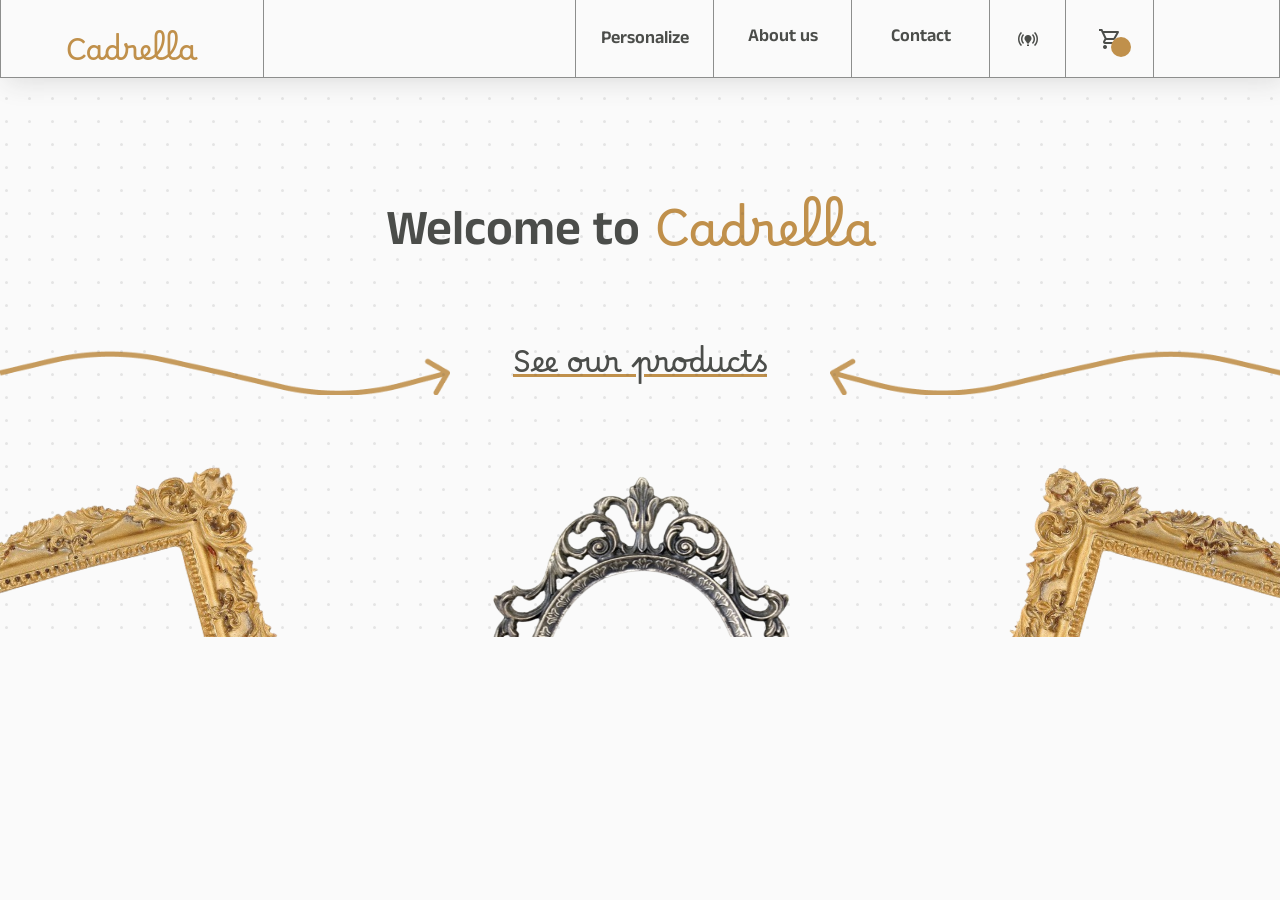
<file: frontend/desktop/index.html>
<!DOCTYPE html>
<html lang="en">
<head>
    <meta charset="UTF-8">
    <meta name="viewport" content="width=device-width, initial-scale=1.0">
    <link rel="preconnect" href="https://fonts.googleapis.com">
    <link rel="preconnect" href="https://fonts.gstatic.com" crossorigin>
    <link href="https://fonts.googleapis.com/css2?family=Borel&display=swap" rel="stylesheet">
    
    <link rel="preconnect" href="https://fonts.googleapis.com">
    <link rel="preconnect" href="https://fonts.gstatic.com" crossorigin>
    <link href="https://fonts.googleapis.com/css2?family=Anek+Telugu:wght@100..800&family=Borel&display=swap" rel="stylesheet">
    
    <link rel="stylesheet" href="https://fonts.googleapis.com/css2?family=Material+Symbols+Outlined"/>
    <title>Cadrella</title>
    <link rel="stylesheet" href="header.css">
    <link rel="stylesheet" href="product_details.css">
    <link rel="stylesheet" href="content_container.css">
    <link rel="stylesheet" href="bottom_decoration_frames.css">
    <link rel="stylesheet" href="gateway.css">
    <link rel="stylesheet" href="welcome.css">
    <link rel="stylesheet" href="main_gap.css">
    <link rel="stylesheet" href="main.css">
    <link rel="stylesheet" href="point.css">
    <link rel="stylesheet" href="body.css">
    <link rel="stylesheet" href="borel_regular.css">
    <link rel="stylesheet" href="catalogueOptions.css">
    <link rel="stylesheet" href="fields.css">
    <link rel="stylesheet" href="personalize.css">
    <link rel="stylesheet" href="order.css">

    <link rel="stylesheet" href="media.css">
    <link rel="stylesheet" href="animation_def.css">
    <link rel="stylesheet" href="animation.css">

    <link rel="stylesheet" href="cartNumber.css">
</head>
<body>
    <header id="header">
        <div id="logo">
            <p id="logo_text">Cadrella</p>
        </div>
        <div id="header_gap"></div>
        <div id="personalize">
            <p id="personalize_text">Personalize</p>
        </div>
        <div id="about_us">
            <p id="about_us_text">About us</p>
        </div>
        <div id="contact">
            <p id="contact_text">Contact</p>
        </div>
        <div id="network">
            <span class="material-symbols-outlined">
                online_prediction
            </span>
        </div>
        <div id="settings">
            <!--<span class="material-symbols-outlined">
                settings
            </span>-->
            <span class="material-symbols-outlined">
                shopping_cart
            </span>
            <div id="cart_number">
            </div>
        </div>
        <div id="right_gap"></div>
    </header>
    <main id="main">
        <div id="main_gap"></div>
        <div id="welcome">
            <p id="welcome_text">Welcome to</p><b id="cadrella_text">&nbsp;Cadrella</b>
        </div>
        <div id="gateway">
            <div id="left_arrow">
                <img title="arrow_left" class="arrow_left" src="Arrow_Left.png">
            </div>
            <div id="catalogues">
                <u id="catalogues_text" data-products_or_catalogues="products">See our products</u>
            </div>
            <div id="right_arrow">
                <img title="arrow_right" class="arrow_right" src="Arrow_Right.png">
            </div>
        </div>
        <div id="frames">
            <div id="left_gold">
                <img title="Frame_Image_Left" class="Frame_Image_Left" src="Frame_Square.png">
            </div>
            <div id="silver">
                <img title="Frame_Image" class="Frame_Image" id="circular" src="Frame_Circular.png">
            </div>
            <div id="right_gold">
                <img title="Frame_Image_Right" class="Frame_Image_Right" src="Frame_Square.png">
            </div>
        </div>
    </main>
<script src="clickAnywhereOutside.js"></script>

<script src="declareWhichCatalog.js"></script>
<script src="clickChooseCatalogs.js"></script>

<script src="clickMockUp.js"></script>
<script src="clickOrder.js"></script>
<script src="clickDescription.js"></script>
<script src="clickBackToGallery.js"></script>
<script src="clickChangeWallColor.js"></script>
<script src="bg_dots.js"></script> <!-- This .js file must be above all others! -->
<script src="clickField.js"></script>
<script src="fetch.js"></script>
<script src="clickNetwork.js"></script>

<script src="clickProduct.js"></script>
<!--<script src="cloudinary.js"></script>-->
<script src="clickSeeOurProducts.js"></script>
<script src="clickCadrellaIcon.js"></script>
<script src="clickProduct.js"></script>
<script src="clickCartProduct.js"></script>
<script src="clickPersonalize.js"></script>
<script src="clickAboutUs.js"></script>
<script src="clickCatalog.js"></script>
<script src="clickSubmitPersonalize.js"></script>
<script src="clickSubmitOrder.js"></script>
<script src="clickCart.js"></script>
<!--<script>localStorage.clear();</script>-->

<script src="cartNumberInit.js"></script>

<script src="twoRows.js"></script>
</body>
</html>
</file>
<file: frontend/desktop/header.css>
#header{
    margin-top: 0px;
    /*padding-top: 20px;*/
    width: 100%;
    height: 77px;
    background-color: #e7e7e7;
    display: flex;
    justify-content: center;
    align-items: center;
    z-index: 3;

    box-shadow: 5px 5px 25px #dddddd;
}
#logo{
    background-color: #fafafa;
    flex: 0.21;
    display: flex;
    justify-content: center;
    align-items: start;
    text-align: center;
    border-width: 2px;
    z-index: 2;
    height: 100%;

    border: solid;
    border-width: 1px;
    border-color: #8d8e8d;

    cursor: pointer;

    color: #C0904B;
}
#logo_text{
    font-family: "Borel", cursive;
    font-weight: 400;
    font-size: 30px;
    font-style: normal;
    z-index: 3;
}
/*#logo:hover{
    background-color: #C0904B;
    color: #fafafa;
}*/
#about_us{
    background-color: #fafafa;
    flex: 0.11;
    display: flex;
    justify-content: center;
    align-items: center;
    z-index: 3;
    height: 100%;

    border: solid;
    border-width: 1px;
    border-left: none;
    border-color: #8d8e8d;

    cursor: pointer;

    color: #4B4D4A;
}
#about_us_text{
    font-family: "Anek Telugu", sans-serif;
    font-optical-sizing: auto;
    font-style: normal;
    font-weight: 600;
    font-size: 18px;
    top: -5px;
}
#about_us:hover{
    background-color: #C0904B;
    color: #fafafa;
}
#contact{
    background-color: #fafafa;
    flex: 0.11;
    display: flex;
    justify-content: center;
    align-items: center;
    z-index: 3;
    height: 100%;
    
    border: solid;
    border-width: 1px;
    border-left: none;
    border-color: #8d8e8d;

    color: #4B4D4A;
    
    cursor: pointer;
}
#contact_text{
    font-family: "Anek Telugu", sans-serif;
    font-optical-sizing: auto;
    font-style: normal;
    font-weight: 600;
    font-size: 18px;
    top: -5px;
}
#contact:hover{
    background-color: #C0904B;
    color: #fafafa;
}
#header_gap{
    background-color: #fafafa;
    flex: 0.25;
    z-index: 3;
    height: 100%;
    
    border: solid;
    border-width: 1px;
    border-left: none;
    border-color: #8d8e8d;
}
#personalize{
    background-color: #fafafa;
    flex: 0.11;
    display: flex;
    justify-content: center;
    align-items: center;
    z-index: 3;
    height: 100%;
    
    border: solid;
    border-width: 1px;
    border-left: none;
    border-color: #8d8e8d;

    color: #4B4D4A;

    cursor: pointer;
}
#personalize_text{
    background-color: transparent;
    font-family: "Anek Telugu", sans-serif;
    font-optical-sizing: auto;
    font-style: normal;
    font-weight: 600;
    font-size: 18px;

    border: solid;
    border-width: 0px;
    border-color: #4B4D4A;
    border-radius: 10px;
    padding: 5px;
    padding-top: 9px;
    padding-left: 12px;
    padding-right: 12px;

    cursor: pointer;
    
    z-index: 3;
}
#personalize:hover{
    background-color: #C0904B;
    color: #fafafa;
}
#network{
    background-color: #fafafa;
    flex: 0.06;
    display: flex;
    justify-content: center;
    align-items: center;
    z-index: 3;
    height: 100%;
    
    border: solid;
    border-width: 1px;
    border-left: none;
    border-color: #8d8e8d;

    cursor: pointer;

    position: relative;
}
#network:hover{
    background-color: #C0904B;
    color: #fafafa;
}
.material-symbols-outlined{
    color: #4B4D4A;
}
.material-symbols-outlined:hover{
    color: #fafafa;
}
#settings{
    background-color: #fafafa;
    flex: 0.07;
    display: flex;
    justify-content: center;
    align-items: center;
    z-index: 3;
    height: 100%;
    
    border: solid;
    border-width: 1px;
    border-left: none;
    border-color: #8d8e8d;

    cursor: pointer;

    position: relative;
}
#settings:hover{
    background-color: #C0904B;
    color: #fafafa;
}
#right_gap{
    flex: 0.1;
    z-index: 3;
    height: 100%;
    width: 100%;
    background-color: #fafafa;
    
    border: solid;
    border-width: 1px;
    border-left: none;
    border-color: #8d8e8d;
}
#network_links{
    width: 100px;
    height: 100px;
    background-color: #fafafa;
    border: solid;
    /*border-radius: 5px;*/
    border-color: #8d8e8d;
    border-width: 1px;

    position: absolute;
    top: 77.5px;
    right: -1px;
    z-index: 99;

    display: flex;
    flex-direction: column;

    justify-content: center;
    align-items: center;
}
#instagram_link{
    color: #4B4D4A;
}
#instagram_link_text{
    color: #4B4D4A;
    
}
</file>
<file: frontend/desktop/product_details.css>
#product_details{
    flex: 0.94;
    background-color: transparent;
    display: flex;
    flex-direction: column;
}
.flex_0_3{
    flex: 0.3;
}
#product_description{
    flex: 0.8;
    
    position: relative;
}
#product_functionality{
    flex: 0.2;
    display: flex;
    align-items: center;
}
#description_button_c{
    flex: 0.26;
    display: flex;
    justify-content: start;
}
#description_button{
    width: 100px;
    height: 30px;
}
#description_button:hover{
    background-color: #fafafa;
    color: #4B4D4A;
}
#mockup_button_c{
    flex: 0.26;
    display: flex;
    justify-content: start;
}
#mockup_button{
    width: 100px;
    height: 30px;
}
#mockup_button:hover{
    background-color: #fafafa;
    color: #4B4D4A;
}
#order_button_c{
    flex: 0.26;
    display: flex;
    justify-content: start;
}
#order_button{
    width: 100px;
    height: 30px;
}
#order_button:hover{
    background-color: #fafafa;
    color: #4B4D4A;
}
.products_buttons{
    border: solid;
    border-width: 1px;
    border-color: #4B4D4A;
    border-radius: 5px;
    cursor: pointer;
    background-color: #C0904B;
    color: white;
}
.mockup_bg{
    width: 96%;
    height: 250px;
    box-shadow: 5px 5px 20px #4B4D4A;
    border-radius: 5px;
}
#back_to_gallery_button{
    width: 100px;
    height: 30px;
    flex: 0.18.5;
}
#nothing_left_c{
    flex: 0.10;
}
#nothing_right_c{
    flex: 0.10;
}
#change_wall_color_button{
    position: absolute;
    top: -20px;
    right: 28.5px;
    cursor: pointer;
    border: solid;
    border-width: 1px;
    border-color: #4B4D4A;
    border-radius: 5px;
    background-color: #C0904B;
    color: white;
    padding: 5px;

    /*position: relative;*/

    z-index: 99;
}
#colors{
    width: 150px;
    height: 200px;
    background-color: #fafafa;

    position: absolute;

    top: 27px;
    right: 0px;

    border: solid;
    border-radius: 5px;
    border-width: 1px;
    border-color: #4B4D4A;

    display: grid;
    grid-template-columns: 50px 50px 50px;

    z-index: 99;

    cursor: auto;
}
.change_wall_color_buttons_container{
    width: 100%;
    height: 50px;

    display: flex;
    justify-content: center;
    align-items: center;
}
.change_wall_color_buttons{
    width: 70%;
    height: 35px;
    border: solid;
    border-radius: 500px;
    border-width: 1px;
    border-color: #4B4D4A;

    cursor: pointer;
}
#red_button{
    background-color: rgba(244, 67, 54, 1);
}
#green_button{
    background-color: rgba(4, 170, 109, 1);
}
#blue_button{
    background-color: rgb(33, 150, 243);
}
#yellow_button{
    background-color: rgb(255, 235, 59);
}
#cyan_button{
    background-color: cyan;
}
#magenta_button{
    background-color: magenta;
}
#black_button{
    background-color: black;
}
/*.mockup_bg {
    filter: hue-rotate(0deg) saturate(400%) brightness(90%);
}*/
#mockup_frame{
    position: absolute;
    top: 30px;
    right: 300px;
    height: 70%;
    z-index: 999999;
    /*box-shadow: 5px 5px 20px #4B4D4A;*/
}
</file>
<file: frontend/desktop/content_container.css>
/*content container's styles*/
#all_content{
    width: 75vw;
    height: 480px;
    display: flex;
    flex-direction: column;
    background-color: transparent;

    box-shadow: 2px 2px 2px transparent;
    position: absolute;
    z-index: 2;
    top: 17vh;
    left: 13vw;
    border-radius: 20px;
}

@media (max-width: 600px) {
  #all_content {
    top: 0vh;
    width: 95vw;
    height: 1000px;
    left: 8vw;
  }
}

#choose_catalogue{
    flex: 0.1;
    /*background-color: lightskyblue;*/
    display: flex;
    justify-content: center;
    align-items: center;
}

#product_path{
    flex: 0.2;
    /*background-color: lightseagreen;*/
    display: flex;
    justify-content: center;
    align-items: center;

    font-family: "Anek Telugu", sans-serif;
    font-optical-sizing: auto;
    font-style: normal;
    font-weight: 600;
    font-size: 20px;
    /*color: #4B4D4A;*/
}

/*#products_container{
    background-color: transparent;
    flex: 0.7;
    display: grid;
    grid-template-columns: 220px 220px 220px 220px;
    grid-auto-rows: 450px;
    gap: 0px;
    padding-left: 40px;
    overflow: auto;
    overflow-x: hidden;
    padding-top: 20px;
}*/

#products_container{
    background-color: transparent;
    flex: 0.7;
    display: flex;
    gap: 30px;

    padding-left: 40px;
    overflow: auto;
    overflow-x: hidden;
    padding-top: 20px;
    padding-bottom: 20px;
}

@media (max-width: 600px) {
  #products_container {
    padding-left: 0px;
    gap: 30px;
  }
}

/* Make .form_container_order a column flexbox on phones */
/*@media (max-width: 600px) {
  #products_container {
    display: flex;
    flex-direction: column;
    max-height: 100vh;
    overflow-y: auto;
  }
}*/

/* Make product images smaller */
@media (max-width: 600px) {
  .product_img  {
    width: 100%;
  }
}

/* Replace the three columns by two columns */
@media (max-width: 600px) {
  #third_row  {
    display: none;
  }
}

#first_row, #second_row, #third_row/*, #fourth_row*/{
    flex: /*0.235*/ 0.313;
    display: flex;
    flex-direction: column;
    gap: 40px;
    padding-bottom: 10px;
}

#products_container::-webkit-scrollbar {
    width: 8px;
    height: 8px;
}

#products_container::-webkit-scrollbar-track {
    background: transparent; /* transparent track */
}

.card{
    /*background-color: lightgreen;*/
    display: flex;
    flex-direction: column;
    height: 280px;
    border: solid;
    border-width: 1px;
    border-radius: 0px;
    border-color: #91938f;
    justify-content: space-between;
    align-items: center;
    overflow: hidden;
    padding: 20px;
}
.product_image_container{
    flex: 0.6;
    background-color: #fafafa;

    display: flex;
    justify-content: center;
    align-items: center;
    max-height: 50%;

    padding: 10px;
    
    border: solid;
}
.product_image{
    max-width: 100%;
    /*background-color: lightcoral;*/
    background-color: transparent;
    border: 3px;
    box-shadow: 5px 5px 20px #4B4D4A;

    object-fit: contain;
    max-height: 100%;

    border-radius: 5px;

    cursor: pointer;
}
.product_img{
    max-width: 100%;
    /*background-color: lightcoral;*/
    /*box-shadow: 5px 5px 20px #4B4D4A;*/
    cursor: pointer;
    position: relative;
    z-index: 1;
    border: solid;
    border-width: 1px;
    border-color: #2B2B2B;
    border-radius: 5px;
}
.product_name{
    flex: 0.2;
    /*background-color: lightpink;*/
    display: flex;
    justify-content: center;
    align-items: center;

    font-family: "Anek Telugu", sans-serif;
    font-optical-sizing: auto;
    font-style: normal;
    font-weight: 600;
    font-size: 20px;
    color: #4B4D4A;
}
.product_price{
    flex: 0.2;
    top: 0px;
    /*background-color: lightgreen;*/
    display: flex;
    justify-content: center;
    margin: 0px;

    font-family: "Anek Telugu", sans-serif;
    font-optical-sizing: auto;
    font-style: normal;
    font-weight: 600;
    font-size: 20px;
    color: #4B4D4A;
}
.price_and_add{
    display: flex;
    flex-direction: row;
    justify-content: space-between;
    align-items: center;
}
.floating_div{
    position: absolute;
    z-index: 3;
    /*width: 180px;
    height: 70px;*/
    width: auto;
    height: auto;

    padding: 10px;
    pointer-events: none;
    background-color: #fafafa;
    border: solid;
    border-radius: 5px;
    border-color: #91938f;
    border-width: 1px;

    gap: 10px;

    display: flex;
    flex-direction: column;
}
#add_to_cart_button{
    position: absolute;
    background-color: #fafafa;
    color: #4B4D4A;
    padding: 5px 10px;
    border: solid;
    border-color: #91938f;
    border-width: 1px;
    border-radius: 5px;
    z-index: 999;
    cursor: pointer;
}

#add_to_cart_button:hover{
    background-color: #C0904B;
    color: #fafafa;
}
</file>
<file: frontend/desktop/bottom_decoration_frames.css>
#frames{
    flex: 0.45;
    background-color: transparent;
    display: flex;
}
#left_gold{
    flex: 0.33;
    background-color: transparent;
    display: flex;
    justify-content: center;
    align-items: center;
    position: relative;
}
#silver{
    flex: 0.34;
    background-color: transparent;
    display: flex;
    justify-content: center;
    align-items: center;
    position: relative;
}
#right_gold{
    flex: 0.33;
    background-color: transparent;
    display: flex;
    justify-content: center;
    align-items: center;
    position: relative;
}
.Frame_Image_Left{
    width: 400px;
    height: 400px;
    position: absolute;
    bottom: -200px;
    left: -100px;
    transform: rotate(75deg);
    z-index: 1;
}
.Frame_Image{
    width: 350px;
    height: 350px;
    position: absolute;
    bottom: -220px;
}
.Frame_Image_Right{
    width: 400px;
    height: 400px;
    position: absolute;
    bottom: -214px;
    right: -100px;
    transform: rotate(-75deg);
}
#circular{
    width: 330px;
    height: 390px;
}
</file>
<file: frontend/desktop/gateway.css>
#gateway{
    flex: 0.20;
    background-color: transparent;
    display: flex;
}
#left_arrow{
    flex: 0.35;
    background-color: transparent;
    display: flex;
    align-items: center;
}
#catalogues{
    flex: 0.3;
    background-color: transparent;
    display: flex;
    justify-content: center;
    align-items: center;
    position: relative;
}
#catalogues_text{
    font-family: "Borel", cursive;
    font-weight: 400;
    font-style: normal;
    font-size: 30px;
    color: #4B4D4A;
    top: 20px;

    text-decoration: underline;
    text-decoration-color: #C0904B;
    text-underline-offset: 2px;

    cursor: pointer;
}
#right_arrow{
    flex: 0.35;
    background-color: transparent;
    display: flex;
    justify-content: end;
    align-items: center;
}
.arrow_left{
    width: 450px;
}
.arrow_right{
    width: 450px;
}
</file>
<file: frontend/desktop/welcome.css>
#welcome{
    flex: 0.2;
    background-color: transparent;
    display: flex;
    justify-content: center;
    align-items: center;
    position: relative;
    
    margin-top: 0px;
}
#welcome_text{
    font-family: "Anek Telugu", sans-serif;
    font-optical-sizing: auto;
    font-style: normal;
    font-weight: 600;
    font-size: 50px;
    color: #4B4D4A;
    flex: 0.5;
    display: flex;
    justify-content: end;
    align-items: center;
}
#cadrella_text{
    font-family: "Borel", cursive;
    font-weight: 400;
    font-style: normal;
    font-size: 50px;
    color: #C0904B;
    flex: 0.5;
    display: flex;
    align-items: center;
    padding-top: 18px;
}
</file>
<file: frontend/desktop/main_gap.css>
#main_gap{
    flex: 0.15;
    background-color: transparent;
    margin-bottom: 0px;
}
</file>
<file: frontend/desktop/main.css>
#main{
    width: 100%;
    height: 560px;
    background-color: transparent;
    display: flex;
    flex-direction: column;
}
</file>
<file: frontend/desktop/point.css>
.point{
    background-color: rgba(75, 77, 74, 0.12);
    width: 3px;
    height: 3px;
    border-radius: 50px;

    position: absolute;
}
</file>
<file: frontend/desktop/body.css>
body, html{
    overflow: hidden;
    background-color: #fafafa;
    margin: 0;

    position: relative;
}

@media (max-width: 600px) {
  body {
    height: 933px;
  }
}
</file>
<file: frontend/desktop/borel_regular.css>
.borel-regular {
    font-family: "Borel", cursive;
    font-weight: 400;
    font-style: normal;
}
</file>
<file: frontend/desktop/catalogueOptions.css>
#field_and_catalogs{
    width: 50vw;
    height: 60vh;
    display: flex;
    /*grid-template-columns: 100%;*/
    background-color: lightgreen;
    /*overflow: auto;
    overflow-x: hidden;*/

    position: absolute;
    top: 26%;
    left: 16.1%;

    border: solid;
    border-width: 1.2px;
    border-radius: 5px;
    border-color: #cacaca;

    box-shadow: 5px 5px 20px #4B4D4A;

    z-index: 9999;
}

#fields{
    flex: 0.2;
    background-color: #fafafa;
    border-bottom: solid;
    border-width: 1.2px;
    border-color: #cacaca;
    
    display: grid;
    grid-template-columns: 100%;

    overflow: auto;
    overflow-x: hidden;

    border-top-left-radius: 5px;
    border-bottom-left-radius: 5px;
}

@media (max-width: 600px) {
  #fields {
    flex: 0.45;
  }
}

#fields::-webkit-scrollbar {
    width: 5.5px;
    height: 5.5px;
}
#fields::-webkit-scrollbar-track {
    background: transparent;
}
#fields::-webkit-scrollbar-thumb {
    background: #b3b4b3; /* black thumb */
    border-radius: 4px;
}
.field{
    height: 68.5px;
    background-color: #fafafa;
    border-bottom: solid;
    border-width: 1.2px;
    border-color: #cacaca;

    display: flex;
    justify-content: center;
    align-items: center;

    font-family: "Anek Telugu", sans-serif;
    font-optical-sizing: auto;
    font-style: normal;
    font-weight: 600;
    font-size: 18px;
    color: #4B4D4A;

    cursor: pointer;
}
.catalogs{
    flex: 0.8;
    display: grid;
    background-color: #fafafa;
    grid-template-columns: 50% 50%;
    gap: 5%;
    padding: 20px;
    padding-right: 45px;

    overflow: auto;
    overflow-x: hidden;

    border-left: solid;
    border-width: 1.2px;
    border-color: #cacaca;

    border-top-right-radius: 5px;
    border-bottom-right-radius: 5px;
}

@media (max-width: 600px) {
  .catalogs {
    grid-template-columns: 100%;
    gap: 0%;

    flex: 0.55;
    padding-right: 20px;
  }
}

.catalogs::-webkit-scrollbar {
    width: 5.5px;
    height: 5.5px;
}
.catalogs::-webkit-scrollbar-track {
    background: transparent;
}
.catalogs::-webkit-scrollbar-thumb {
    background: #b3b4b3; /* black thumb */
    border-radius: 4px;
}
.catalog{
    display: flex;
    /*background-color: aqua;*/
    background-color: #fafafa;
    height: 100px;

    border: solid;
    border-width: 1.75px;
    border-radius: 3px;
    border-color: rgb(192, 144, 75);

    cursor: pointer;
}

@media (max-width: 600px) {
  .catalog {
    flex-direction: column;
    height: 150px;
  }
}

@media (max-width: 600px) {
  .catalog_image {
    flex: 0.8;
  }
}

@media (max-width: 600px) {
  .catalog_name {
    flex: 0.2;
  }
}

.catalog_image{
    flex: 0.5;
    /*background-color: aquamarine;*/
    background-color: #cacaca;
    
    border-left: solid;
    /*border-right: solid;*/
    border-width: 1.2px;
    border-radius: 3px;
    border-left-color: transparent;
    /*border-right-color: rgb(192, 144, 75);*/

    overflow: auto;
    overflow-y: hidden;
    overflow-x: hidden;
}
.catalog_name{
    flex: 0.5;
    /*background-color: aqua;*/
    background-color: #fafafa;

    border-right: solid;
    border-width: 1.2px;
    border-radius: 3px;
    border-color: transparent;

    display: flex;
    justify-content: center;
    align-items: center;

    font-family: "Borel", cursive;
    font-weight: 400;
    font-style: normal;
    font-size: 18px;
    color: #4B4D4A;

    text-align: center;
}
</file>
<file: frontend/desktop/fields.css>
.active{
    background-color: #C0904B;
    color: #fafafa;
}
.inactive{
    background-color: #fafafa;
    color: #4B4D4A;
}
</file>
<file: frontend/desktop/personalize.css>
#image_holder{
    flex: 0.20;
    display: flex;
    flex-direction: column;
}
.fill_gap{
    flex: 0.03;
}
.enter_image{
    flex: 0.17;
    display: flex;
    justify-content: center;
    align-items: center;

    font-family: "Borel", cursive;
    font-weight: 400;
    font-style: normal;
    font-size: 15px;

    color: #40413f;
}
#image_input{
    display: none;
}
.entered_image{
    flex: 0.80;
    display: flex;
    justify-content: center;
    align-items: center;

    overflow: auto;

}
#form_container{
    flex: 0.80;
    margin-left: 0px;
    padding-left: 0px;
}

/* Make .form_container_order a column flexbox on phones */
@media (max-width: 600px) {
  #form_container {
    display: flex;
    flex-direction: column;
    max-height: 100vh;
    overflow-y: auto;
  }
}

#right_form{
    flex: 0.5;
    display: flex;
    flex-direction: column;
}
#left_form{
    flex: 0.5;
    width: 100%;
    display: flex;
    flex-direction: column;
}
.first_name_input, .last_name_input, .email_input, .phone_input, .address_input, .quantity_input{
    border: solid;
    border-color: #C0904B;
    border-width: 1.4px;
    border-radius: 5px;
    height: 25px;
    margin-left: 15px;
}
.email_input{
    margin-left: 50px;
}
.address_input{
    margin-left: 43px;
}
.last_name_input{
    margin-left: 18px;
}
.quantity_input{
    margin-left: 133px;
}
.first_name, .last_name, .email, .phone, .address, .quantity{
    flex: 0.25;
    display: flex;
    justify-content: center;
    align-items: center;

    color: #40413f;
}
.input_label{
    font-family: "Borel", cursive;
    font-weight: 400;
    font-style: normal;
    font-size: 15px;
}
.image_to_appear{
    border: solid;
    border-color: #C0904B;
    border-width: 1.4px;
    border-radius: 5px;
    max-width: 200px;
}
#submit_personalize{
    flex: 0.25;
    display: flex;
    justify-content: end;
    align-items: center;
    padding-right: 41px;
}
.submit_personalize_button{
    background-color: #C0904B;
    color: #fafafa;
    width: 100px;
    height: 30px;
    border-width: 1px;
    border-color: #c0baba;
    border-radius: 4px;

    cursor: pointer;
}

.submit_personalize_button:hover{
    background-color: #fafafa;
    color: #40413f;
}
</file>
<file: frontend/desktop/order.css>
#form_container_order{
    flex: 0.7;
    margin-left: 0px;
    padding-left: 0px;

    height: 90%;
}

/* Make .form_container_order a column flexbox on phones */
@media (max-width: 600px) {
  #form_container_order {
    display: flex;
    flex-direction: column;
    max-height: 100vh;
    overflow-y: auto;
  }
}

#right_form_order{
    flex: 0.5;
    display: flex;
    flex-direction: column;
}
#left_form_order{
    flex: 0.5;
    width: 100%;
    display: flex;
    flex-direction: column;
}
#submit_order{
    flex: 0.25;
    display: flex;
    justify-content: end;
    align-items: center;
    padding-right: 23px;
}
.submit_order_button{
    background-color: #C0904B;
    color: #fafafa;
    width: 100px;
    height: 30px;
    border-width: 1px;
    border-color: #c0baba;
    border-radius: 4px;

    cursor: pointer;
}

.submit_order_button:hover{
    background-color: #fafafa;
    color: #40413f;
}
</file>
<file: frontend/desktop/media.css>
/* Shrink for tablets */
@media (max-width: 1216px) {
    .arrow_left {
        width: 400px;
    }
    .arrow_right {
        width: 400px;
    }
}
/* Shrink for tablets */
@media (max-width: 1092px) {
    .arrow_left {
        width: 350px;
    }
    .arrow_right {
        width: 350px;
    }
    #catalogues_text{
        font-size: 25px;
    }
    }
/* Shrink for tablets */
@media (max-width: 990px) {
    .arrow_left {
        width: 300px;
    }
    .arrow_right {
        width: 300px;
    }
    }
    /* Shrink for tablets */
    @media (max-width: 850px) {
    .arrow_left {
        width: 250px;
    }
    .arrow_right {
        width: 250px;
    }
    #catalogues_text{
        font-size: 23px;
    }
    }
/* Shrink for tablets */
@media (max-width: 730px) {
    .arrow_left {
        width: 200px;
    }
    .arrow_right {
        width: 200px;
    }
    #catalogues_text{
        font-size: 21px;
    }
    #welcome_text{
        font-size: 40px;
    }
    #cadrella_text{
        font-size: 40px;
    }
}
/* Shrink for tablets */
@media (max-width: 645px) {
    .arrow_left {
        width: 150px;
    }
    .arrow_right {
        width: 150px;
    }
    #catalogues_text{
        font-size: 19px;
    }
}
/* Shrink for tablets */
@media (max-width: 580px) {
    .arrow_left {
        width: 160px;
    }
    .arrow_right {
        width: 160px;
    }
    #catalogues_text{
        font-size: 16px;
    }
    #welcome_text{
        font-size: 35px;
    }
    #cadrella_text{
        font-size: 35px;
    }
}

/* Reduce the number of products in one row */
/*@media (max-width: 1260px) {
    #products_container{
        grid-template-columns: 180px 180px 180px 180px;
        grid-auto-rows: 100%;
        gap: 25px;
    }
}*/

/* Reduce the number of products in one row */
/*@media (max-width: 1165px) {
    #products_container{
        grid-template-columns: 180px 180px 180px 180px;
        grid-auto-rows: 100%;
        gap: 20px;
    }
}*/

/* Reduce the number of products in one row */
/*@media (max-width: 1140px) {
    #products_container{
        grid-template-columns: 200px 200px 200px;
        grid-auto-rows: 100%;
        gap: 83.5px;
    }
}

@media (max-width: 1130px) {
    #products_container{
        grid-template-columns: 200px 200px 200px;
        grid-auto-rows: 100%;
        gap: 80px;
    }
}

@media (max-width: 1120px) {
    #products_container{
        grid-template-columns: 200px 200px 200px;
        grid-auto-rows: 100%;
        gap: 75px;
    }
}

@media (max-width: 1110px) {
    #products_container{
        grid-template-columns: 200px 200px 200px;
        grid-auto-rows: 100%;
        gap: 70px;
    }
}

@media (max-width: 1100px) {
    #products_container{
        grid-template-columns: 200px 200px 200px;
        grid-auto-rows: 100%;
        gap: 65px;
    }
}

@media (max-width: 1090px) {
    #products_container{
        grid-template-columns: 200px 200px 200px;
        grid-auto-rows: 100%;
        gap: 60px;
    }
}

@media (max-width: 1080px) {
    #products_container{
        grid-template-columns: 200px 200px 200px;
        grid-auto-rows: 100%;
        gap: 55px;
    }
}

@media (max-width: 1070px) {
    #products_container{
        grid-template-columns: 200px 200px 200px;
        grid-auto-rows: 100%;
        gap: 50px;
    }
}

@media (max-width: 1060px) {
    #products_container{
        grid-template-columns: 200px 200px 200px;
        grid-auto-rows: 100%;
        gap: 45px;
    }
}

@media (max-width: 1050px) {
    #products_container{
        grid-template-columns: 200px 200px 200px;
        grid-auto-rows: 100%;
        gap: 40px;
    }
}

@media (max-width: 1040px) {
    #products_container{
        grid-template-columns: 200px 200px 200px;
        grid-auto-rows: 100%;
        gap: 35px;
    }
}

@media (max-width: 1030px) {
    #products_container{
        grid-template-columns: 200px 200px 200px;
        grid-auto-rows: 100%;
        gap: 30px;
    }
}

@media (max-width: 990px) {
    #products_container{
        grid-template-columns: 210px 210px;
        grid-auto-rows: 100%;
        gap: 80px;
        padding-left: 13.625vw;
    }
}

@media (max-width: 980px) {
    #products_container{
        grid-template-columns: 210px 210px;
        grid-auto-rows: 100%;
        gap: 80px;
        padding-left: 12vw;
    }
}

@media (max-width: 960px) {
    #products_container{
        grid-template-columns: 210px 210px;
        grid-auto-rows: 100%;
        gap: 80px;
        padding-left: 11.9vw;
    }
}

@media (max-width: 940px) {
    #products_container{
        grid-template-columns: 210px 210px;
        grid-auto-rows: 100%;
        gap: 80px;
        padding-left: 11.8vw;
    }
}

@media (max-width: 940px) {
    #products_container{
        grid-template-columns: 210px 210px;
        grid-auto-rows: 100%;
        gap: 80px;
        padding-left: 11.7vw;
    }
}


@media (max-width: 910px) {
    #products_container{
        grid-template-columns: 210px 210px;
        grid-auto-rows: 100%;
        gap: 75px;
        padding-left: 11.6vw;
    }
}

@media (max-width: 890px) {
    #products_container{
        grid-template-columns: 210px 210px;
        grid-auto-rows: 100%;
        gap: 70px;
        padding-left: 11.5vw;
    }
}

@media (max-width: 880px) {
    #products_container{
        grid-template-columns: 210px 210px;
        grid-auto-rows: 100%;
        gap: 70px;
        padding-left: 11.4vw;
    }
}

@media (max-width: 890px) {
    #products_container{
        grid-template-columns: 210px 210px;
        grid-auto-rows: 100%;
        gap: 70px;
        padding-left: 11.3vw;
    }
}

@media (max-width: 880px) {
    #products_container{
        grid-template-columns: 210px 210px;
        grid-auto-rows: 100%;
        gap: 65px;
        padding-left: 11.2vw;
    }
}

@media (max-width: 870px) {
    #products_container{
        grid-template-columns: 210px 210px;
        grid-auto-rows: 100%;
        gap: 60px;
        padding-left: 11vw;
    }
}

@media (max-width: 860px) {
    #products_container{
        grid-template-columns: 210px 210px;
        grid-auto-rows: 100%;
        gap: 55px;
        padding-left: 10.5vw;
    }
}

@media (max-width: 850px) {
    #products_container{
        grid-template-columns: 210px 210px;
        grid-auto-rows: 100%;
        gap: 50px;
        padding-left: 10vw;
    }
}

@media (max-width: 840px) {
    #products_container{
        grid-template-columns: 210px 210px;
        grid-auto-rows: 100%;
        gap: 45px;
        padding-left: 9.5vw;
    }
}

@media (max-width: 830px) {
    #products_container{
        grid-template-columns: 210px 210px;
        grid-auto-rows: 100%;
        gap: 40px;
        padding-left: 9vw;
    }
}

@media (max-width: 820px) {
    #products_container{
        grid-template-columns: 210px 210px;
        grid-auto-rows: 100%;
        gap: 45px;
        padding-left: 8.5vw;
    }
}

@media (max-width: 810px) {
    #products_container{
        grid-template-columns: 210px 210px;
        grid-auto-rows: 100%;
        gap: 30px;
        padding-left: 8vw;
    }
}

@media (max-width: 745px) {
    #products_container{
        grid-template-columns: 220px;
        grid-auto-rows: 100%;
        gap: 30px;
        padding-left: 21vw;
    }
}

@media (max-width: 735px) {
    #products_container{
        grid-template-columns: 220px;
        grid-auto-rows: 100%;
        gap: 30px;
        padding-left: 21.3vw;
    }
}

@media (max-width: 725px) {
    #products_container{
        grid-template-columns: 220px;
        grid-auto-rows: 100%;
        gap: 30px;
        padding-left: 21.9vw;
    }
}

@media (max-width: 700px) {
    #products_container{
        grid-template-columns: 220px;
        grid-auto-rows: 100%;
        gap: 30px;
        padding-left: 21.5vw;
    }
}

@media (max-width: 670px) {
    #products_container{
        grid-template-columns: 220px;
        grid-auto-rows: 100%;
        gap: 30px;
        padding-left: 21vw;
    }
}

@media (max-width: 640px) {
    #products_container{
        grid-template-columns: 220px;
        grid-auto-rows: 100%;
        gap: 30px;
        padding-left: 20.5vw;
    }
}

@media (max-width: 620px) {
    #products_container{
        grid-template-columns: 220px;
        grid-auto-rows: 100%;
        gap: 30px;
        padding-left: 18.55vw;
    }
}

@media (max-width: 550px) {
    #products_container{
        grid-template-columns: 220px;
        grid-auto-rows: 100%;
        gap: 30px;
        padding-left: 23vw;
    }
}

@media (max-width: 550px) {
    #products_container{
        grid-template-columns: 220px;
        grid-auto-rows: 100%;
        gap: 30px;
        padding-left: 16vw;
    }
}

@media (max-width: 500px) {
    #products_container{
        grid-template-columns: 220px;
        grid-auto-rows: 100%;
        gap: 30px;
        padding-left: 14.6vw;
    }
}
*/
</file>
<file: frontend/desktop/animation_def.css>
/*Arrows*******************************************************************************************************/
.hide_left_arrow {
    animation: hide_left_arrow 2s forwards;
}
.show_left_arrow {
    animation: show_left_arrow 2s forwards;
}
.hide_right_arrow {
    animation: hide_right_arrow 2s forwards;
}
.show_right_arrow {
    animation: show_right_arrow 2s forwards;
}

/*Images*******************************************************************************************************/
.hide_left{
    animation: hide_left 7s forwards;
}
.show_left{
    animation: show_left 2s forwards;
}
.hide{
    animation: hide 7s forwards;
}
.show{
    animation: show 2s forwards;
}
.hide_right{
    animation: hide_right 7s forwards;
}
.show_right{
    animation: show_right 2s forwards;
}

/*Welcome to Cadrella********************************************************************************************/
.hide_welcome{
    animation: hide_welcome 1s forwards;
}
.show_welcome{
    animation: show_welcome 1s forwards;
}
.hide_cadrella{
    animation: hide_cadrella 1s forwards;
}
.show_cadrella{
    animation: show_cadrella 1s forwards;
}

/*See or products >>> Choose catalogues***************************************************************************/
.hide_catalogues_text{
    animation: hide_catalogues_text 1s forwards;
}
.show_catalogues_text{
    animation: show_catalogues_text 1s forwards;
}

/*Product path*****************************************************************************************************/
.hide_product_path{
    animation: hide_product_path 1s forwards;
}
.show_product_path{
    animation: show_product_path 2s forwards;
}

/*Products*********************************************************************************************************/
.show_card{
    animation: show_card 2s forwards;
}
.hide_card{
    animation: hide_card 2s forwards;
}

.show_product_name{
    animation: show_product_name 4s forwards;
}
.hide_product_name{
    animation: hide_product_name 0.5s forwards;
}

.show_product_price{
    animation: show_product_price 4s forwards;
}
.hide_product_price{
    animation: hide_product_price 0.5s forwards;
}

.show_product_image{
    animation: show_product_image 4s forwards;
}
.hide_product_image{
    animation: hide_product_image 0.5s forwards;
}

/*All content**********************************************************************************************************/
.show_all_content{
    animation: show_all_content 2s forwards;
}
.hide_all_content{
    animation: hide_all_content 2s forwards;
}
</file>
<file: frontend/desktop/animation.css>
@keyframes hide {
    0% { bottom: -228px; }
    100% { bottom: -1228px; }
}
@keyframes show {
    0% { bottom: -1228px; }
    100% { bottom: -220px }
}
@keyframes hide_left {
    0% { bottom: -228px; transform: rotate(75deg);}
    25% { transform: rotate(85deg);}
    50% { transform: rotate(110deg);}
    100% { bottom: -1228px; transform: rotate(110deg);}
}
@keyframes show_left {
    0% { bottom: -1228px; transform: rotate(110deg);}
    25% { transform: rotate(110deg);}
    50% { transform: rotate(85deg);}
    100% { bottom: -200px; transform: rotate(75deg);}
}
@keyframes hide_right {
    0% { bottom: -228px; transform: rotate(-75deg);}
    25% { transform: rotate(-85deg);}
    50% { transform: rotate(-110deg);}
    100% { bottom: -1228px; transform: rotate(-110deg);}
}
    @keyframes show_right {
    0% { bottom: -1228px; transform: rotate(-110deg);}
    25% { transform: rotate(-110deg);}
    50% { transform: rotate(-85deg);}
    100% { bottom: -214px; transform: rotate(-75deg);}
}
    @keyframes hide_left_arrow {
    0% { left: 0;}
    100% { left: -320px}
}
@keyframes show_left_arrow {
    0% { left: -320px;}
    100% { left: 0;}
}
@keyframes hide_right_arrow {
    0% { right: 0;}
    100% { right: -320px}
}
@keyframes show_right_arrow {
    0% { right: -320px;}
    100% { right: 0;}
}
@keyframes hide_welcome {
    0% { color: #4B4D4A;}
    100% { color: rgba(75, 77, 74, 0);}
}
@keyframes hide_cadrella {
    0% { color: #C0904B;}
    100% { color: rgba(192, 144, 75, 0);}
}
@keyframes show_welcome {
    0% { color: rgba(75, 77, 74, 0);}
    100% { color: #4B4D4A;}
}
@keyframes show_cadrella {
    0% { color: rgba(75, 77, 74, 0);}
    100% { color: #C0904B;}
}
@keyframes hide_catalogues_text {
    0% { top: 0}
    100% { top: -200px}
}
@keyframes show_catalogues_text {
    0% { top: -200px}
    100% { top: 17.5px}
}
@keyframes show_card {
    0% { background-color: transparent;}
    100% { background-color: transparent;}
}
    @keyframes show_product_name {
    0% { color: transparent;}
    100% { color: #4B4D4A;} 
}
    @keyframes show_product_price {
    0% { color: transparent;}
    100% { color: #4B4D4A;}
}
    @keyframes show_product_image {
    0% { opacity: 0;}
    100% { opacity: 1;}
}
@keyframes hide_product_path {
    0% { color: #4B4D4A;}
    100% { color: transparent}
}
@keyframes show_product_path {
    0% { color: transparent}
    100% { color: #4B4D4A}
}

/*Products*/
@keyframes show_card {
    0% { background-color: transparent;}
    100% { background-color: transparent;}
}
@keyframes hide_card {
    0% { background-color: transparent;}
    100% { background-color: transparent;}
}

@keyframes show_product_name {
    0% { color: transparent;}
    100% { color: #4B4D4A;}
}
@keyframes hide_product_name {
    0% { color: #4B4D4A;}
    100% { color: transparent;}
}

@keyframes show_product_price {
    0% { color: transparent}
    100% { color: #4B4D4A;}
}
@keyframes hide_product_price {
    0% { color: #4B4D4A;}
    100% { color: transparent;}
}

@keyframes show_product_image {
    0% { opacity: 0;}
    100% { opacity: 1;}
}
@keyframes hide_product_image {
    0% { opacity: 1;}
    100% { opacity: 0;}
}
</file>
<file: frontend/desktop/cartNumber.css>
#cart_number{
    position: absolute;
    height: 20px;
    width: 20px;
    border-radius: 100px;
    background-color: #C0904B;
    border-color: #4B4D4A;

    bottom: 20px;
    right: 22px;

    display: flex;
    justify-content: center;
    align-items: center;

    color: white;
}
</file>
